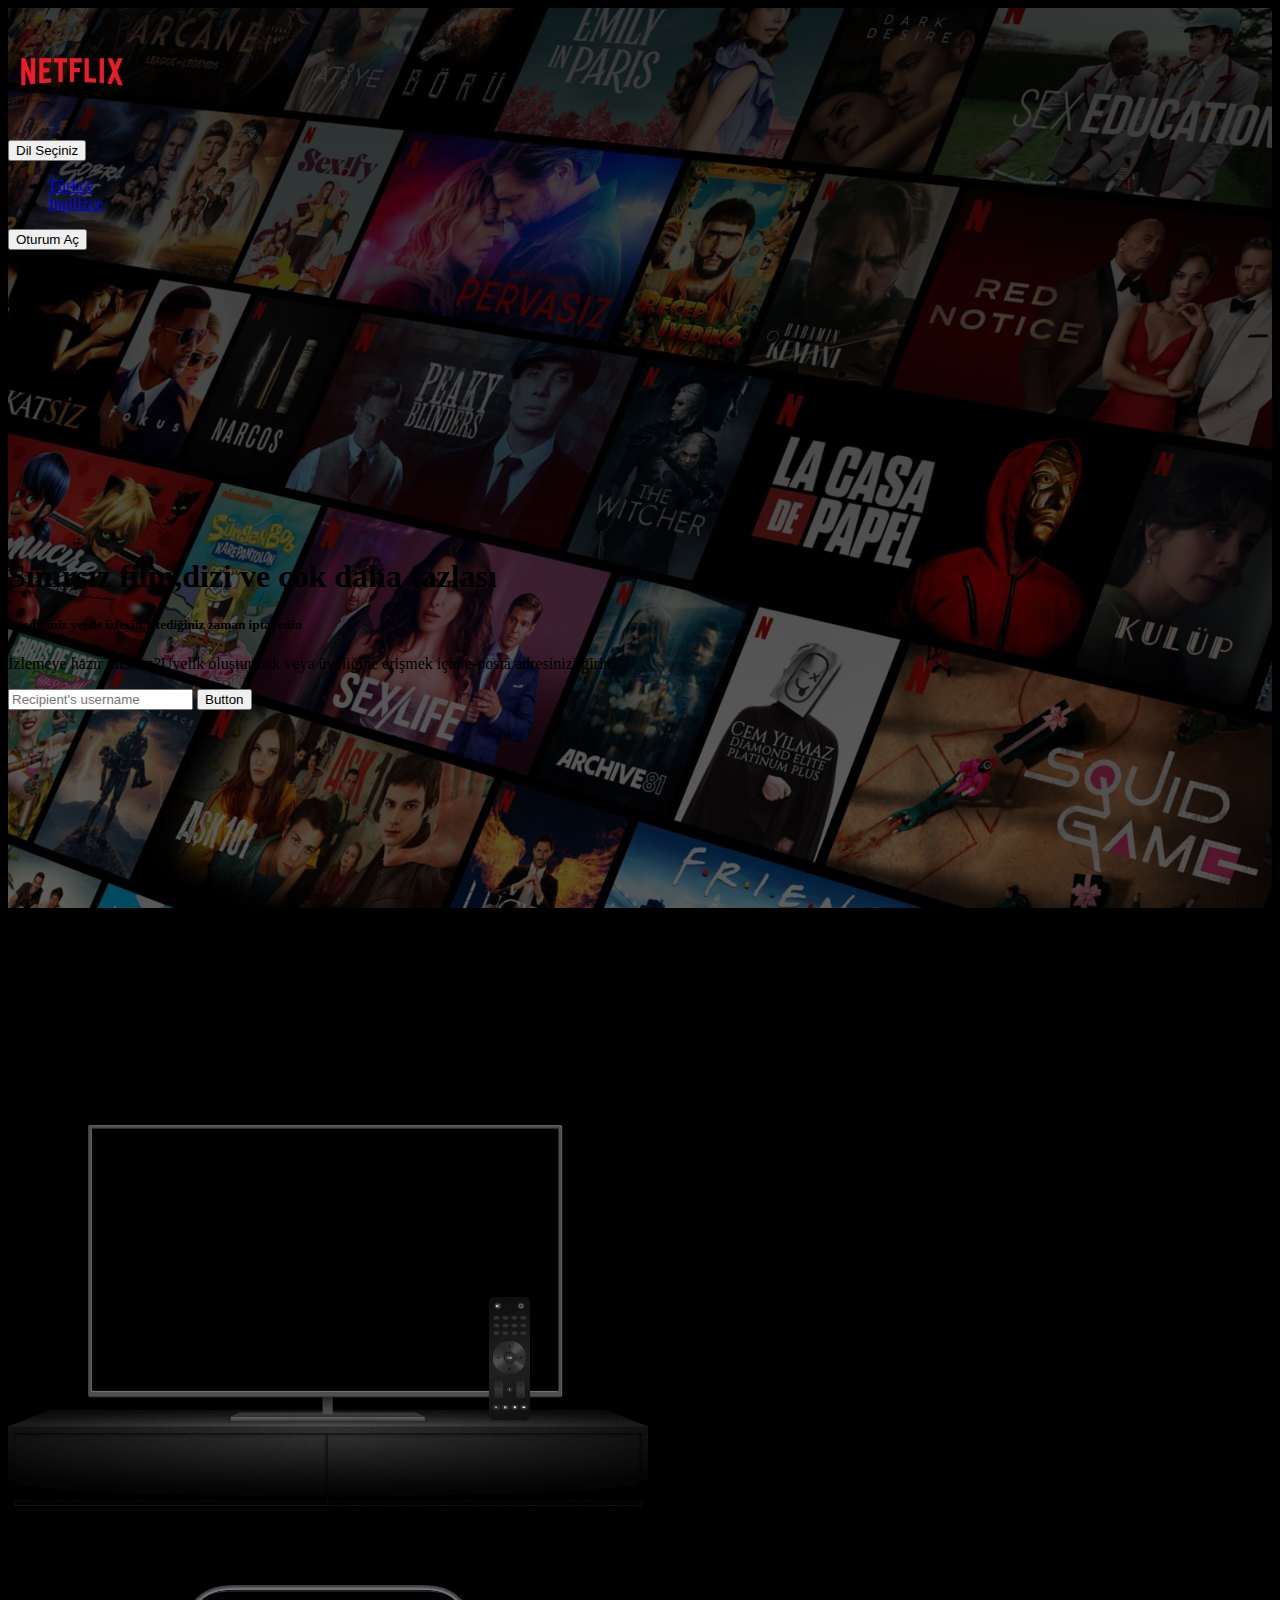
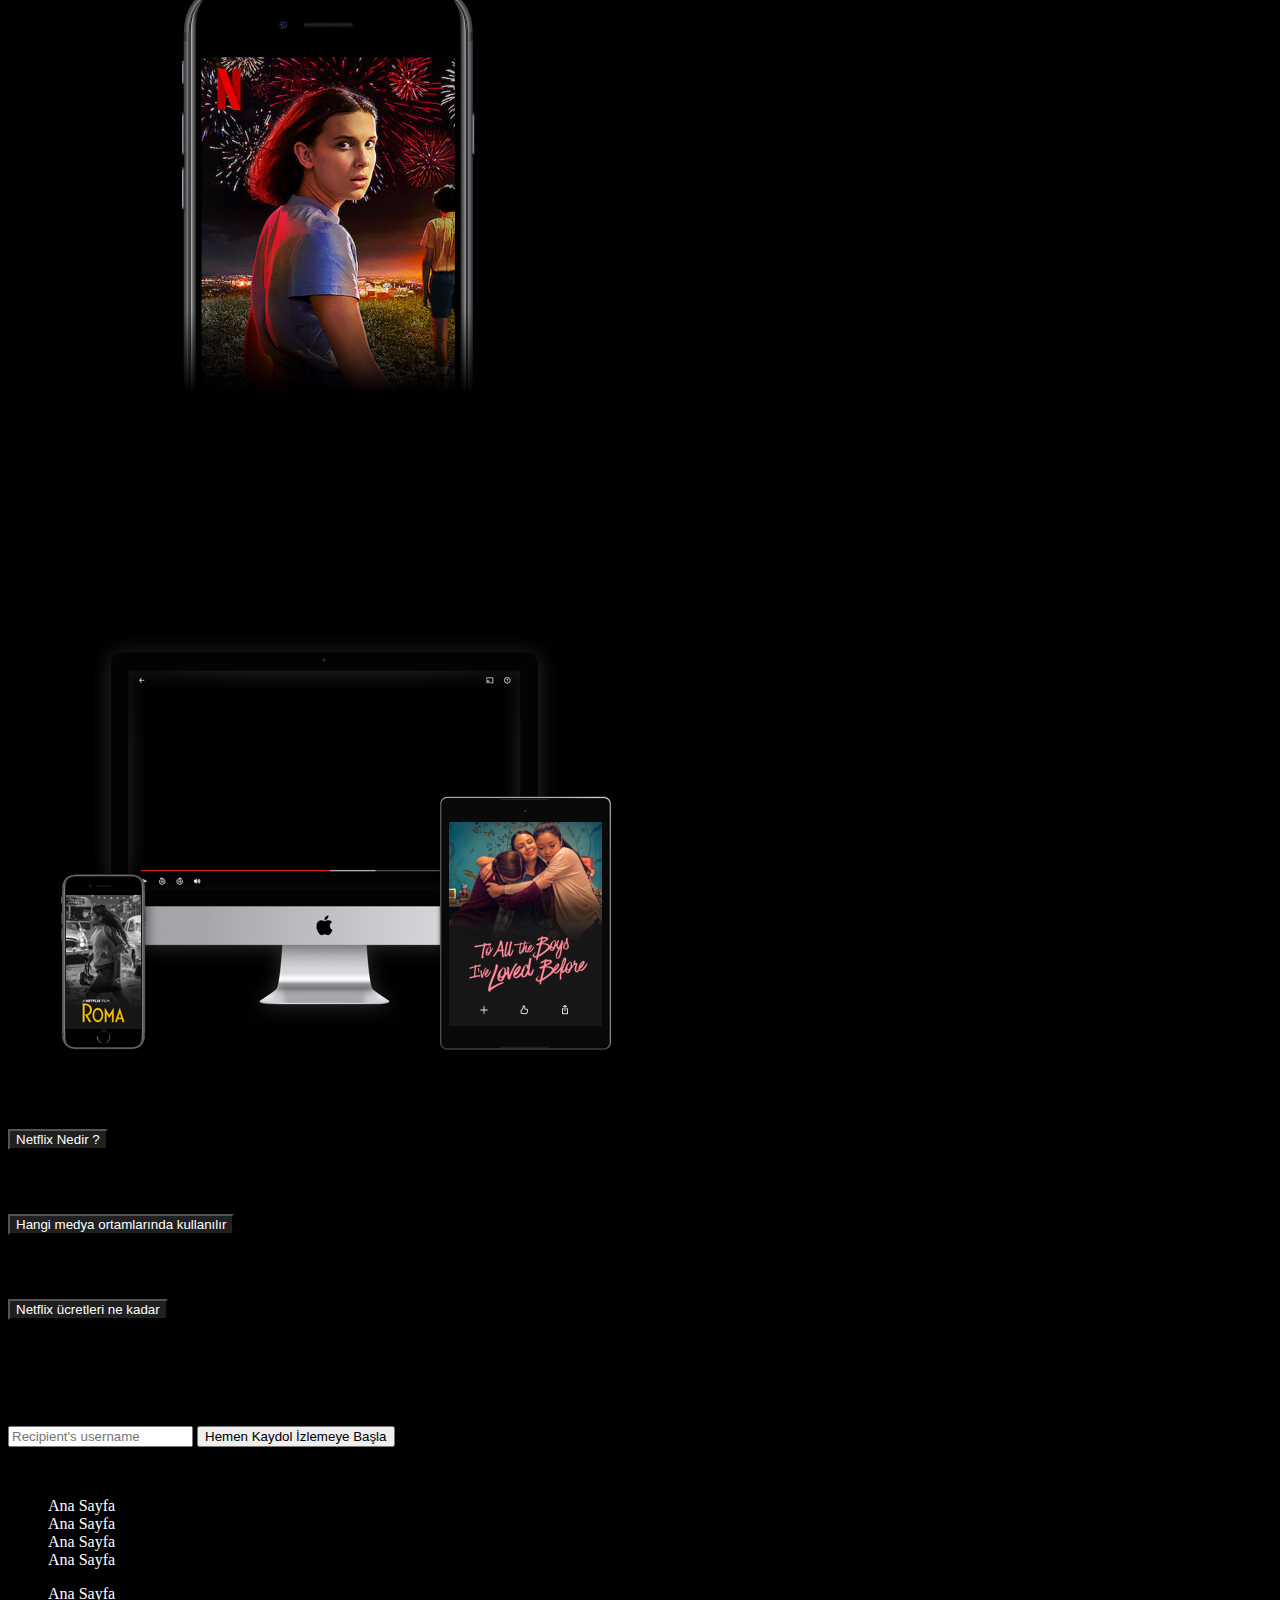
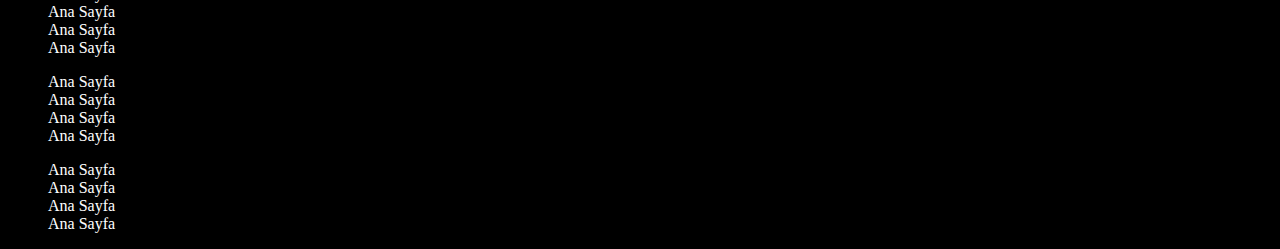
<file: index.html>
<!DOCTYPE html>
<html lang="en">
<head>
    <meta charset="UTF-8">
    <meta http-equiv="X-UA-Compatible" content="IE=edge">
    <meta name="viewport" content="width=device-width, initial-scale=1.0">
    <title>Sayfa 1</title>
    <link href="https://cdn.jsdelivr.net/npm/bootstrap@5.2.1/dist/css/bootstrap.min.css" rel="stylesheet" integrity="sha384-iYQeCzEYFbKjA/T2uDLTpkwGzCiq6soy8tYaI1GyVh/UjpbCx/TYkiZhlZB6+fzT" crossorigin="anonymous">
    <link rel="stylesheet" href="style.css">
</head>
<body>
   <div class="index-header">
        <nav class="navbar">
            <div class="container">
                <a href="index.html"><img src="netflix_logo.png" alt=""></a>
                <form class="d-flex">
                    <div class="dropdown">
                        <button class="btn text-white" type="button" data-bs-toggle="dropdown" aria-expanded="false">
                          Dil Seçiniz
                        </button>
                        <ul class="dropdown-menu">
                          <li><a class="dropdown-item" href="#">Türkçe</a></li>
                          <li><a class="dropdown-item" href="#">İngilizce</a></li>
                        </ul>
                    </div>
                    <button class="btn btn-danger">Oturum Aç</button>
                </form>
            </div>
        </nav>
        <div class="index-header-body">
            <div class="container">
                <div class="row justify-content-center">
                    <div class="col-md-8 text-white text-center">
                        <h1>Sınırsız film,dizi ve çok daha fazlası</h1>
                        <h5>İstediğiniz yerde izleyin.İstediğiniz zaman iptal edin</h5>
                        <p> İzlemeye hazır mısınız?Üyelik oluşturmak veya üyeliğine erişmek için e-posta adresinizi girin.</p>
                        <div class="input-group mb-3">
                            <input type="text" class="form-control" placeholder="Recipient's username" aria-label="Recipient's username" aria-describedby="button-addon2">
                            <button class="btn btn-danger" type="button" id="button-addon2">Button</button>
                          </div>
                          
                          
                    </div>
                </div>
            </div>
        </div>
   </div>

   <section class="sec1">
    <div class="container">
        <div class="row">
            <div class="col-md-6 text-white text-center align-self-center">
                <h1>Televizyonunuzda izleyebilirsiniz.</h1>
                <h3>Akıllı TV,Play Station,Xbox,Chromecast,Apple Tv,Blu-ray ve daha fazlasında seyredin</h3>
            </div>
            <div class="col-md-6"><img src="resim1.png" alt=""></div>
        </div>
    </div>
   </section>
   <section class="sec2">
    <div class="container">
        <div class="row">
            <div class="col-6">
                <img src="resim2.jpg" alt="">
            </div>
            <div class="col-6 text-white align-self-center">
                <h1>Çevrimdışı izlemek için içerikleri indirin.</h1>
                <h3>En sevdiğiniz içerikleri kolayca kaydedin ve her zaman izleyecek bir şeyleriniz olsun</h3>
            </div>
        </div>
    </div>
   </section>
   <section class="sec3">
    <div class="container">
        <div class="row">
            <div class="col-6 text-white align-self-center">
                <h1>İstediğiniz her yerde izleyin</h1>
                <h3>Ekstra ücret ödemeden telefonda,tablette,bilgisayarda,televizyonda sınırsız film ve dizi izleyin</h3>
            </div>
            <div class="col-6">
                <img src="resim3.png" alt="">
            </div>
        </div>
    </div>
   </section>
   <section class="soru-cevap my-5 py-5">
        <div class="container">
            <div class="row justify-content-center">
                <div class="col-8">
                    <div class="accordion accordion-flush" id="accordionFlushExample">
                        <div class="accordion-item">
                          <h2 class="accordion-header" id="flush-headingOne">
                            <button class="accordion-button collapsed" type="button" data-bs-toggle="collapse" data-bs-target="#flush-collapseOne" aria-expanded="false" aria-controls="flush-collapseOne">
                              Netflix Nedir ?
                            </button>
                          </h2>
                          <div id="flush-collapseOne" class="accordion-collapse collapse" aria-labelledby="flush-headingOne" data-bs-parent="#accordionFlushExample">
                            <div class="accordion-body">Film-dizi izle</div>
                          </div>
                        </div>
                        <div class="accordion-item">
                          <h2 class="accordion-header" id="flush-headingTwo">
                            <button class="accordion-button collapsed" type="button" data-bs-toggle="collapse" data-bs-target="#flush-collapseTwo" aria-expanded="false" aria-controls="flush-collapseTwo">
                              Hangi medya ortamlarında kullanılır
                            </button>
                          </h2>
                          <div id="flush-collapseTwo" class="accordion-collapse collapse" aria-labelledby="flush-headingTwo" data-bs-parent="#accordionFlushExample">
                            <div class="accordion-body">TV, Akıllı TV,Tablet, Cep telefonu</div>
                          </div>
                        </div>
                        <div class="accordion-item">
                          <h2 class="accordion-header" id="flush-headingThree">
                            <button class="accordion-button collapsed" type="button" data-bs-toggle="collapse" data-bs-target="#flush-collapseThree" aria-expanded="false" aria-controls="flush-collapseThree">
                              Netflix ücretleri ne kadar
                            </button>
                          </h2>
                          <div id="flush-collapseThree" class="accordion-collapse collapse" aria-labelledby="flush-headingThree" data-bs-parent="#accordionFlushExample">
                            <div class="accordion-body">Placeholder content for this accordion, which is intended to demonstrate the <code>.accordion-flush</code> class. This is the third item's accordion body. Nothing more exciting happening here in terms of content, but just filling up the space to make it look, at least at first glance, a bit more representative of how this would look in a real-world application.</div>
                          </div>
                        </div>
                      </div>
                </div>
            </div>
        </div>
   </section>
   <section class="uyelik">
    <div class="container">
        <div class="row">
            <div class="col-12">
                <p class="text-white">Buraya gelen yazı netflix sitesinden kopyalanıp yapıştırılmıştır.</p>
                <div class="input-group mb-3">
                    <input type="text" class="form-control" placeholder="Recipient's username" aria-label="Recipient's username" aria-describedby="button-addon2">
                    <button class="btn btn-danger" type="button" id="button-addon2">Hemen Kaydol İzlemeye Başla</button>
                  </div>
                  
                  
            </div>
        </div>
    </div>
   </section>

   <footer>
        <div class="container">
            <div class="row">
                <p class="text-white">Sorularınız mı var? 0000 0000 000 00 00 numaralı telefonu arayabilirsiniz.</p>
                <div class="col-md-3">
                    <ul class="footer-ul">
                        <a href=""><li>Ana Sayfa</li></a>
                        <a href=""><li>Ana Sayfa</li></a>
                        <a href=""><li>Ana Sayfa</li></a>
                        <a href=""><li>Ana Sayfa</li></a>
                    </ul>
                </div>
                <div class="col-md-3">
                    <ul class="footer-ul">
                        <a href=""><li>Ana Sayfa</li></a>
                        <a href=""><li>Ana Sayfa</li></a>
                        <a href=""><li>Ana Sayfa</li></a>
                        <a href=""><li>Ana Sayfa</li></a>
                    </ul>
                </div>
                <div class="col-md-3">
                    <ul class="footer-ul">
                        <a href=""><li>Ana Sayfa</li></a>
                        <a href=""><li>Ana Sayfa</li></a>
                        <a href=""><li>Ana Sayfa</li></a>
                        <a href=""><li>Ana Sayfa</li></a>
                    </ul>
                </div>
                <div class="col-md-3">
                    <ul class="footer-ul">
                        <a href=""><li>Ana Sayfa</li></a>
                        <a href=""><li>Ana Sayfa</li></a>
                        <a href=""><li>Ana Sayfa</li></a>
                        <a href=""><li>Ana Sayfa</li></a>
                    </ul>
                </div>
            </div>
        </div>
   </footer>


   <script src="https://cdn.jsdelivr.net/npm/bootstrap@5.2.1/dist/js/bootstrap.bundle.min.js" integrity="sha384-u1OknCvxWvY5kfmNBILK2hRnQC3Pr17a+RTT6rIHI7NnikvbZlHgTPOOmMi466C8" crossorigin="anonymous"></script>
</body>
</html>
</file>
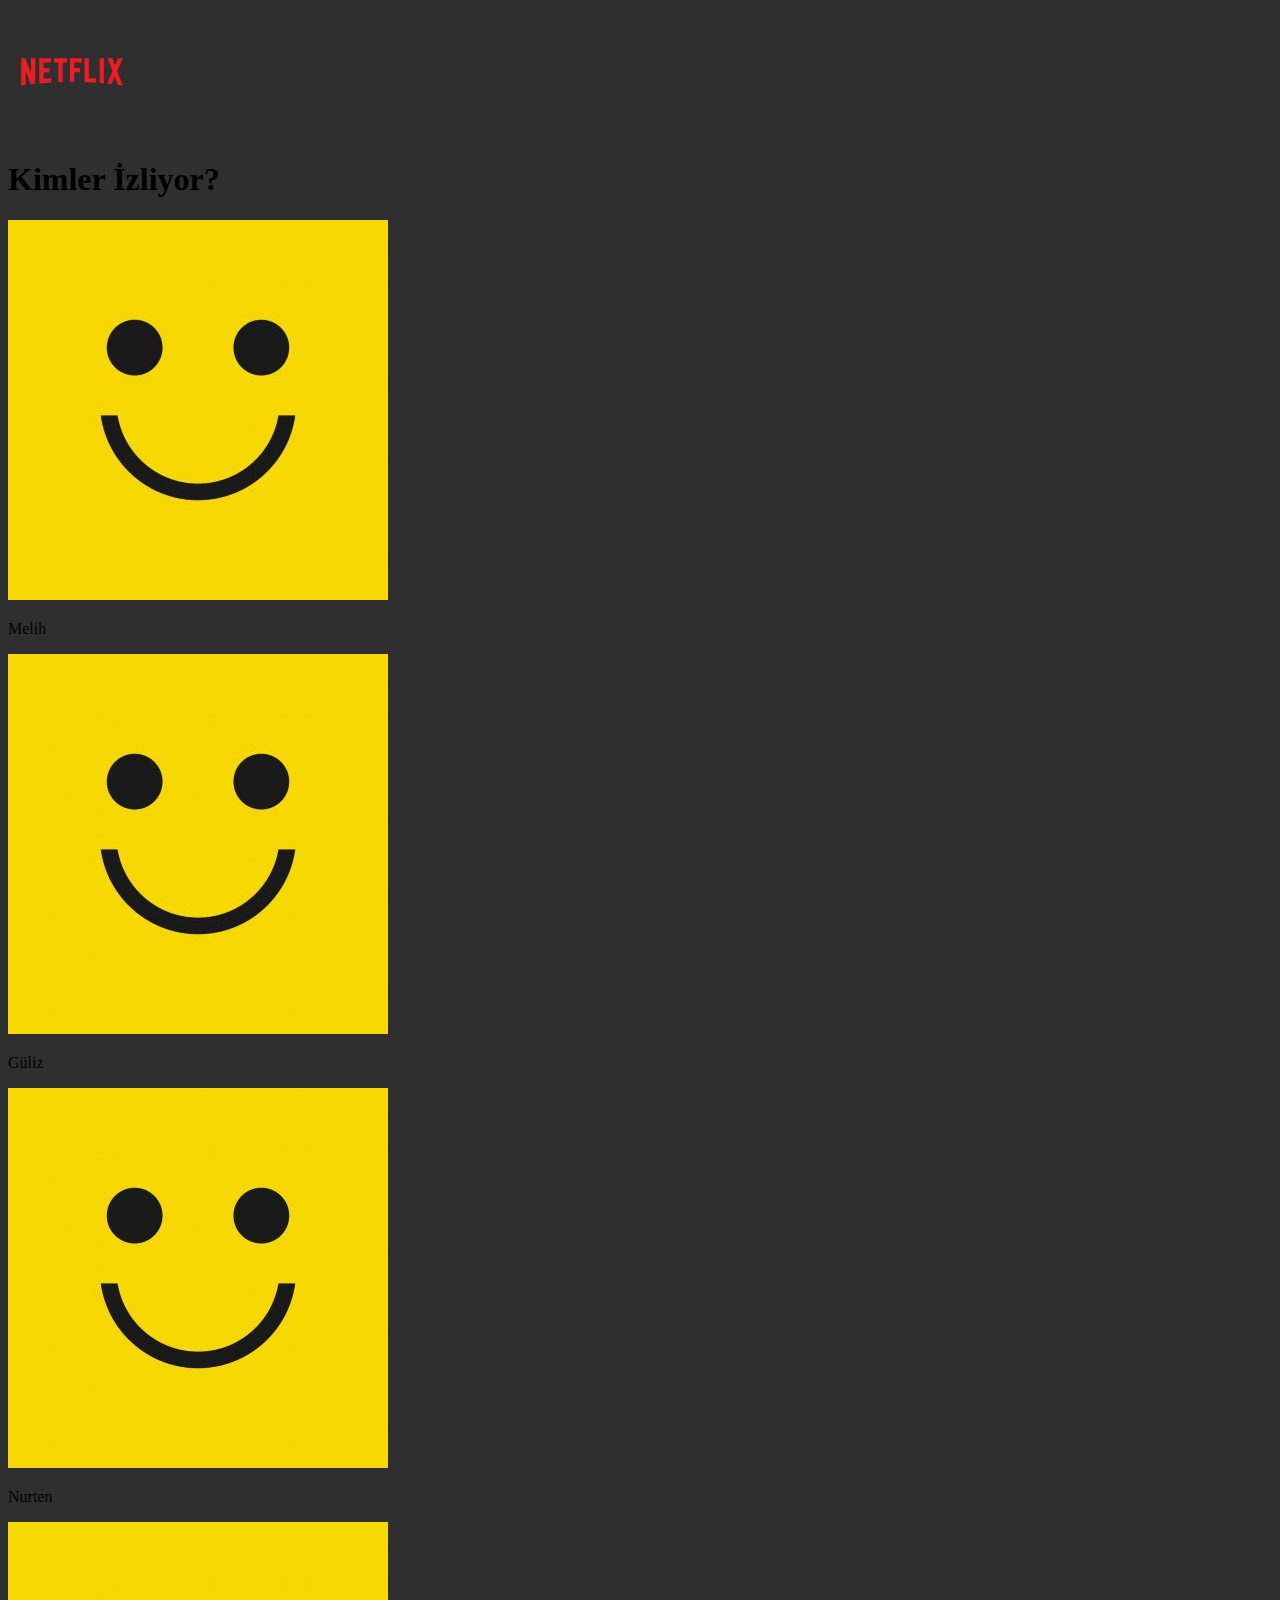
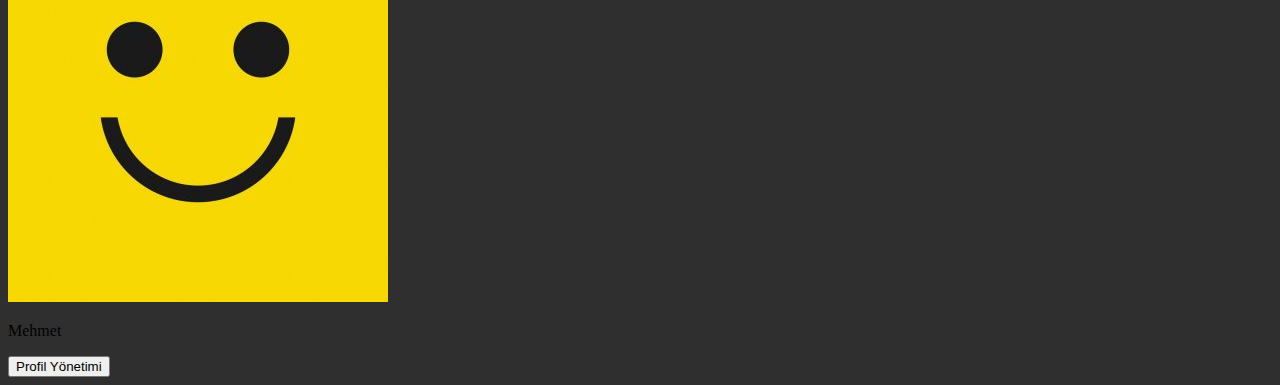
<file: index2.html>
<!DOCTYPE html>
<html lang="en">
<head>
    <meta charset="UTF-8">
    <meta http-equiv="X-UA-Compatible" content="IE=edge">
    <meta name="viewport" content="width=device-width, initial-scale=1.0">
    <title>Sayfa 2</title>
    <link href="https://cdn.jsdelivr.net/npm/bootstrap@5.2.1/dist/css/bootstrap.min.css" rel="stylesheet" integrity="sha384-iYQeCzEYFbKjA/T2uDLTpkwGzCiq6soy8tYaI1GyVh/UjpbCx/TYkiZhlZB6+fzT" crossorigin="anonymous">
    <link rel="stylesheet" href="style2.css">
</head>
<body>
    <div class="index-header">
        <nav class="navbar">
            <div class="container">
                <div class="row">
                    <div class="col">
                    <a href="index.html"><img src="netflix_logo.png" alt=""></a>
                    </div>
                </div>
            </div>
        </nav>
    </div>
    <div class="index-header-body">
        <div class="container">
            <div class="row text-white justify-content-center">
                    <h1 class="text-center">Kimler İzliyor?</h1>
                    <div class="row justify-content-center">
                        <div class="col-8 d-flex">
                            <div class="col-3 m-2 text-secondary">
                                <img src="smile-icon.jpg" alt="">
                                <p class="text-center">Melih</p>
                            </div>
                            <div class="col-3 m-2 text-secondary">
                                <img src="smile-icon.jpg" alt="">
                                <p class="text-center">Güliz</p>
                            </div>
                            <div class="col-3 m-2 text-secondary">
                                <img src="smile-icon.jpg" alt="">
                                <p class="text-center">Nurten</p>
                            </div>
                            <div class="col-3 m-2 text-secondary">
                                <img src="smile-icon.jpg" alt="">
                                <p class="text-center text-secondary">Mehmet</p>
                            </div>
                        </div>
                    </div>
                    <div class="d-grid col-5">
                        <button class="btn btn-dark text-secondary" type="button">Profil Yönetimi</button>
                      </div>
                </div>
            </div>
        </div>
    </div>
</body>
</html>
</file>
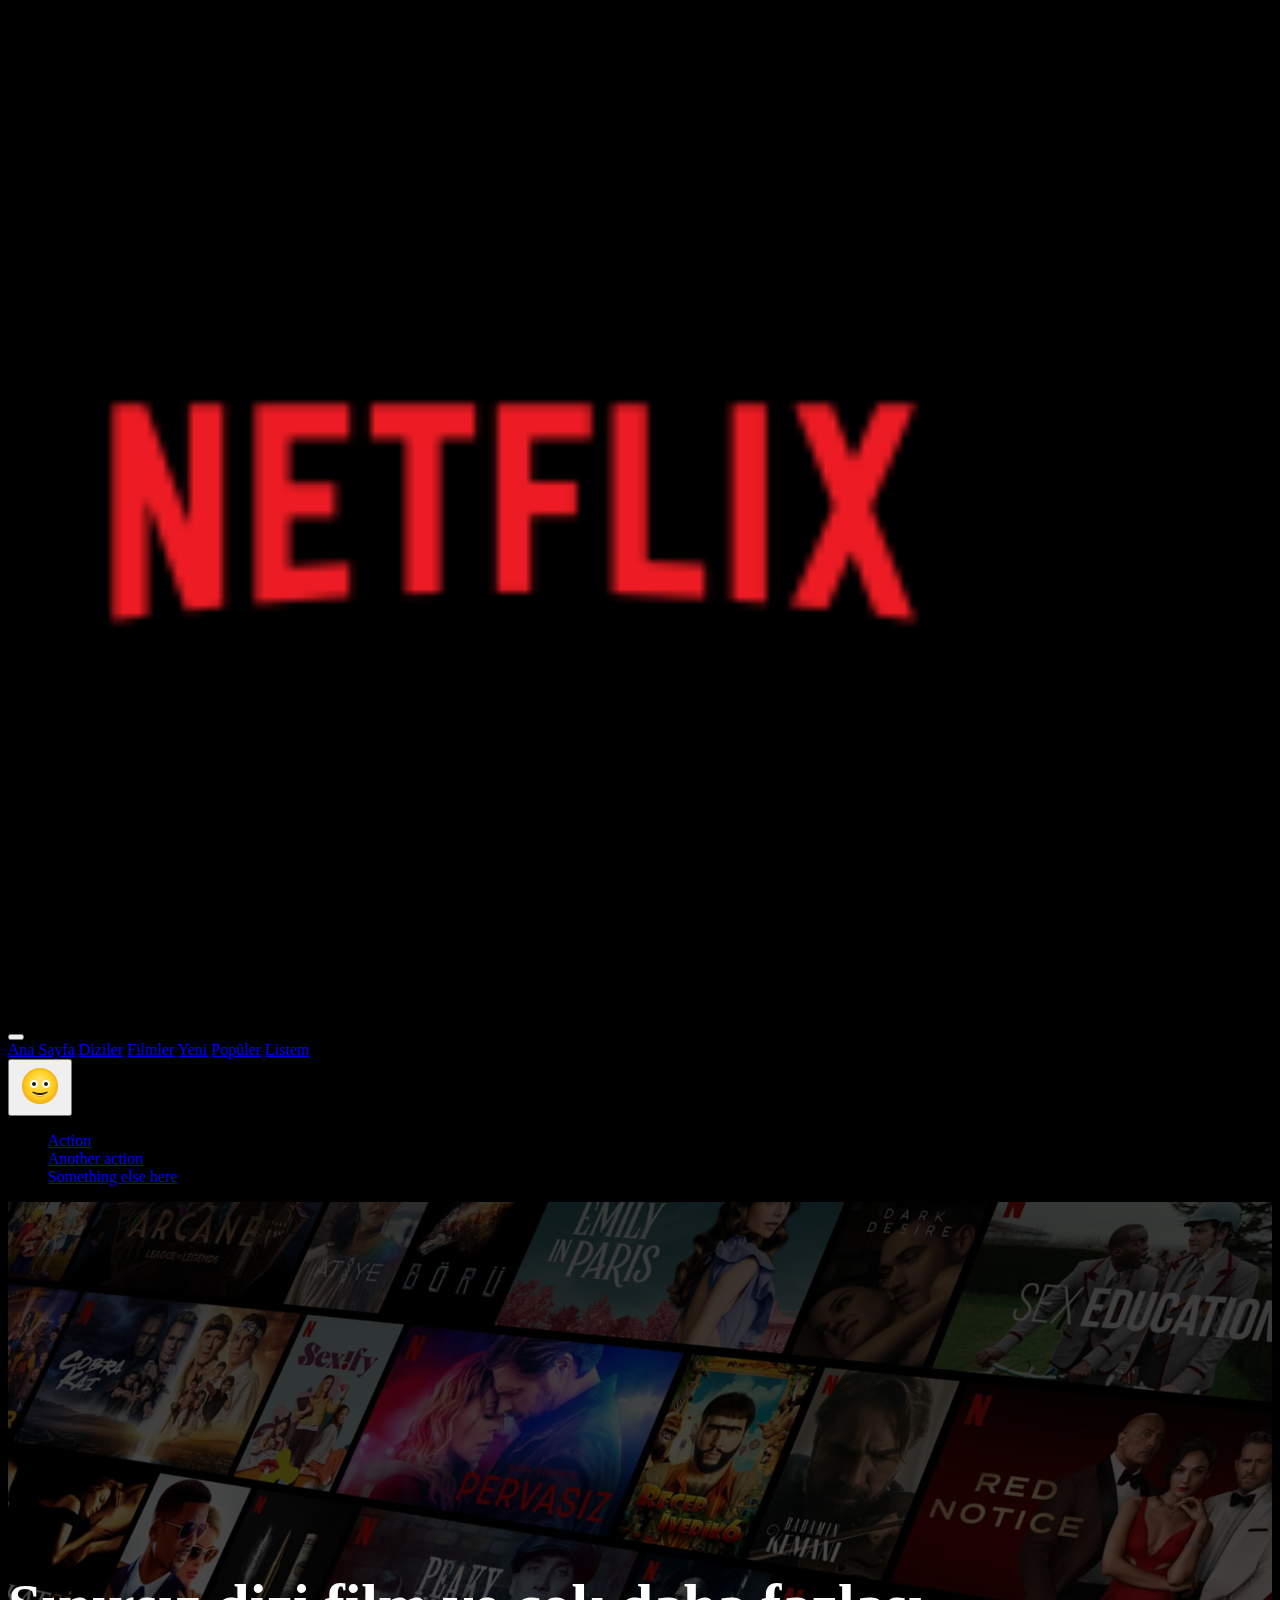
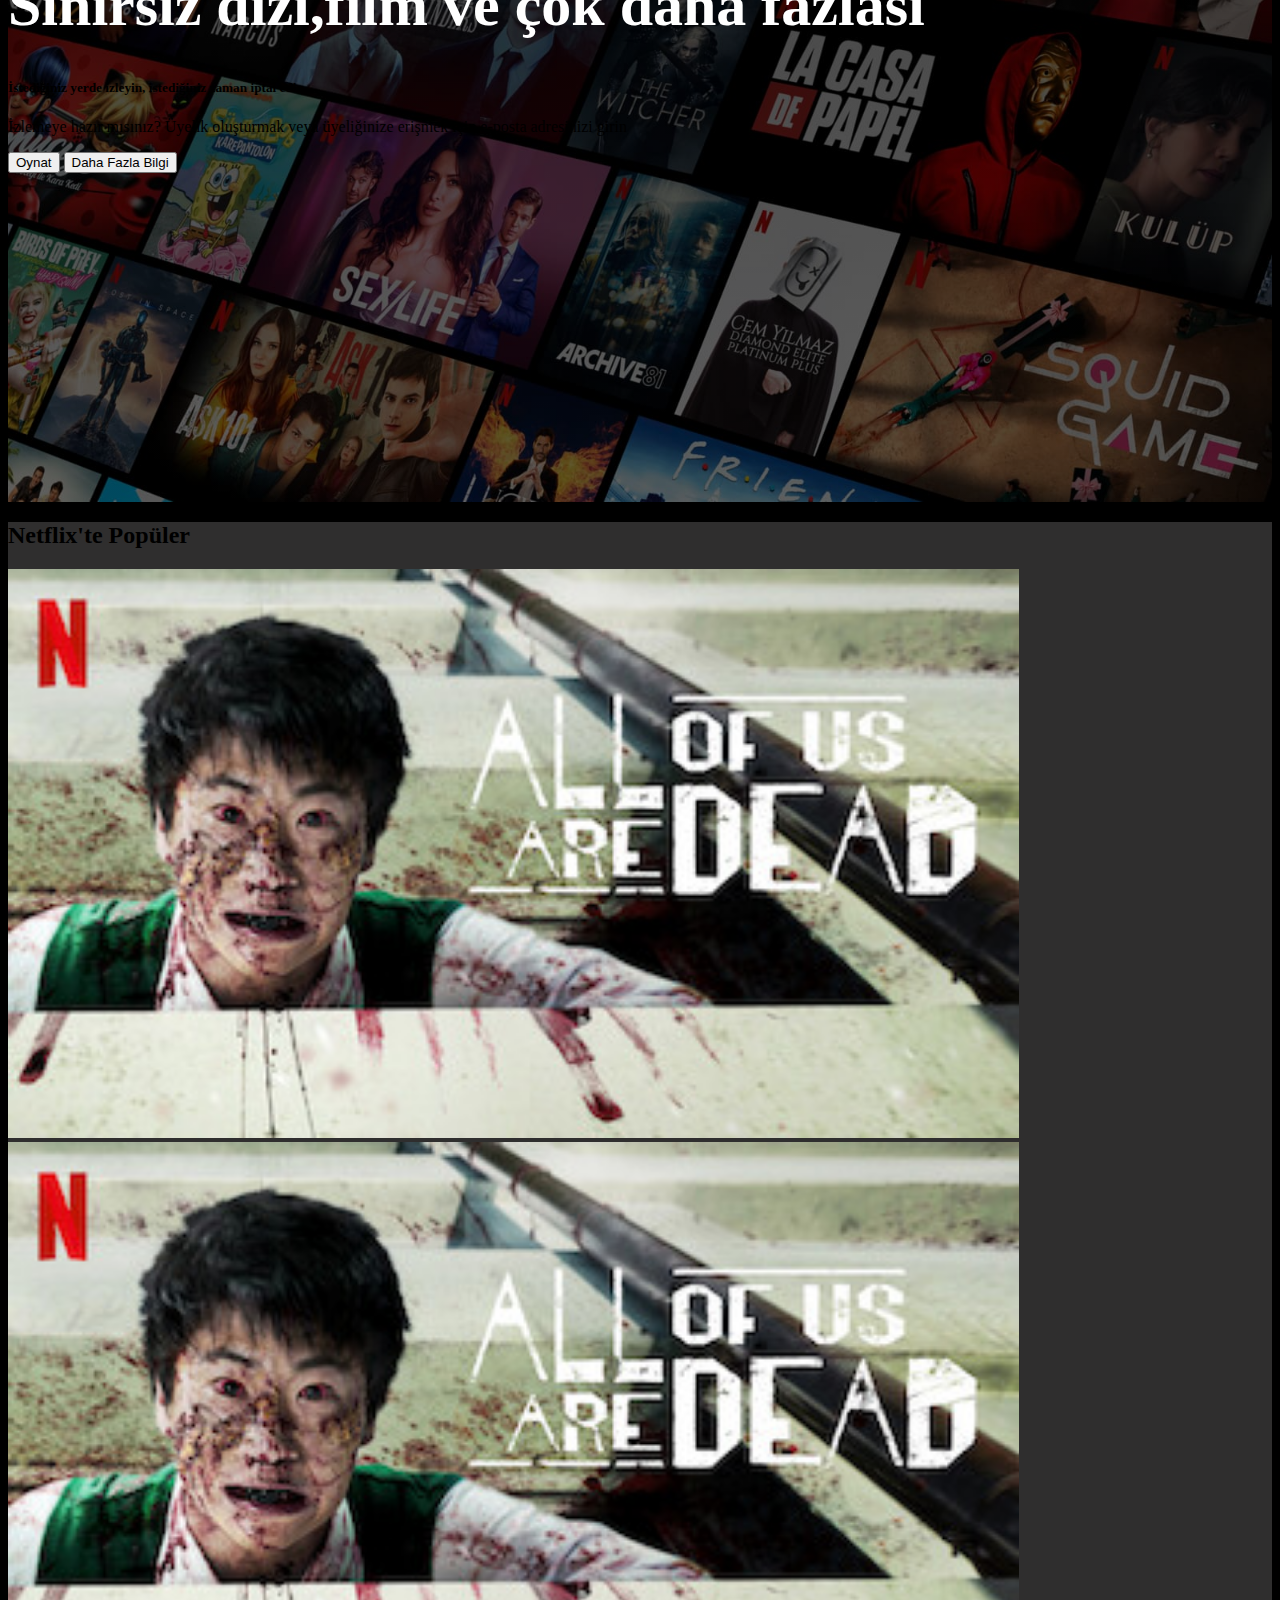
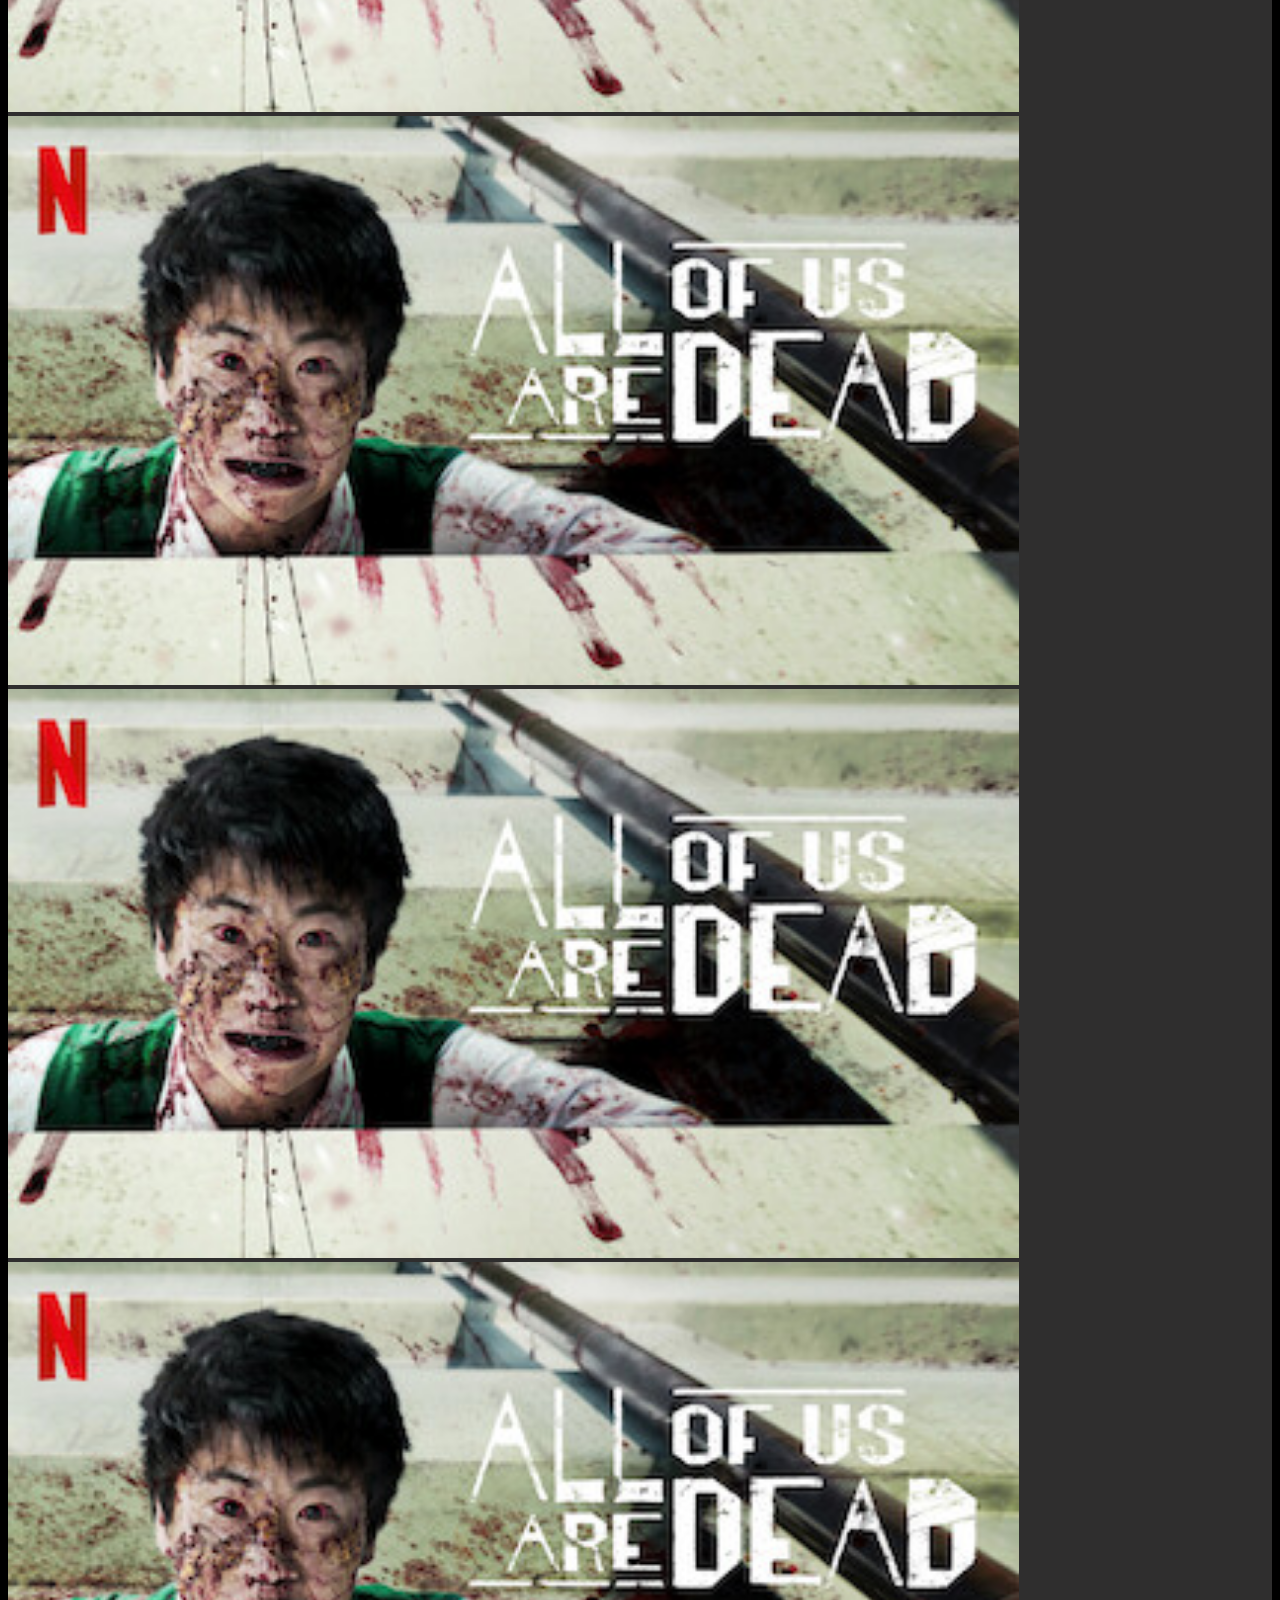
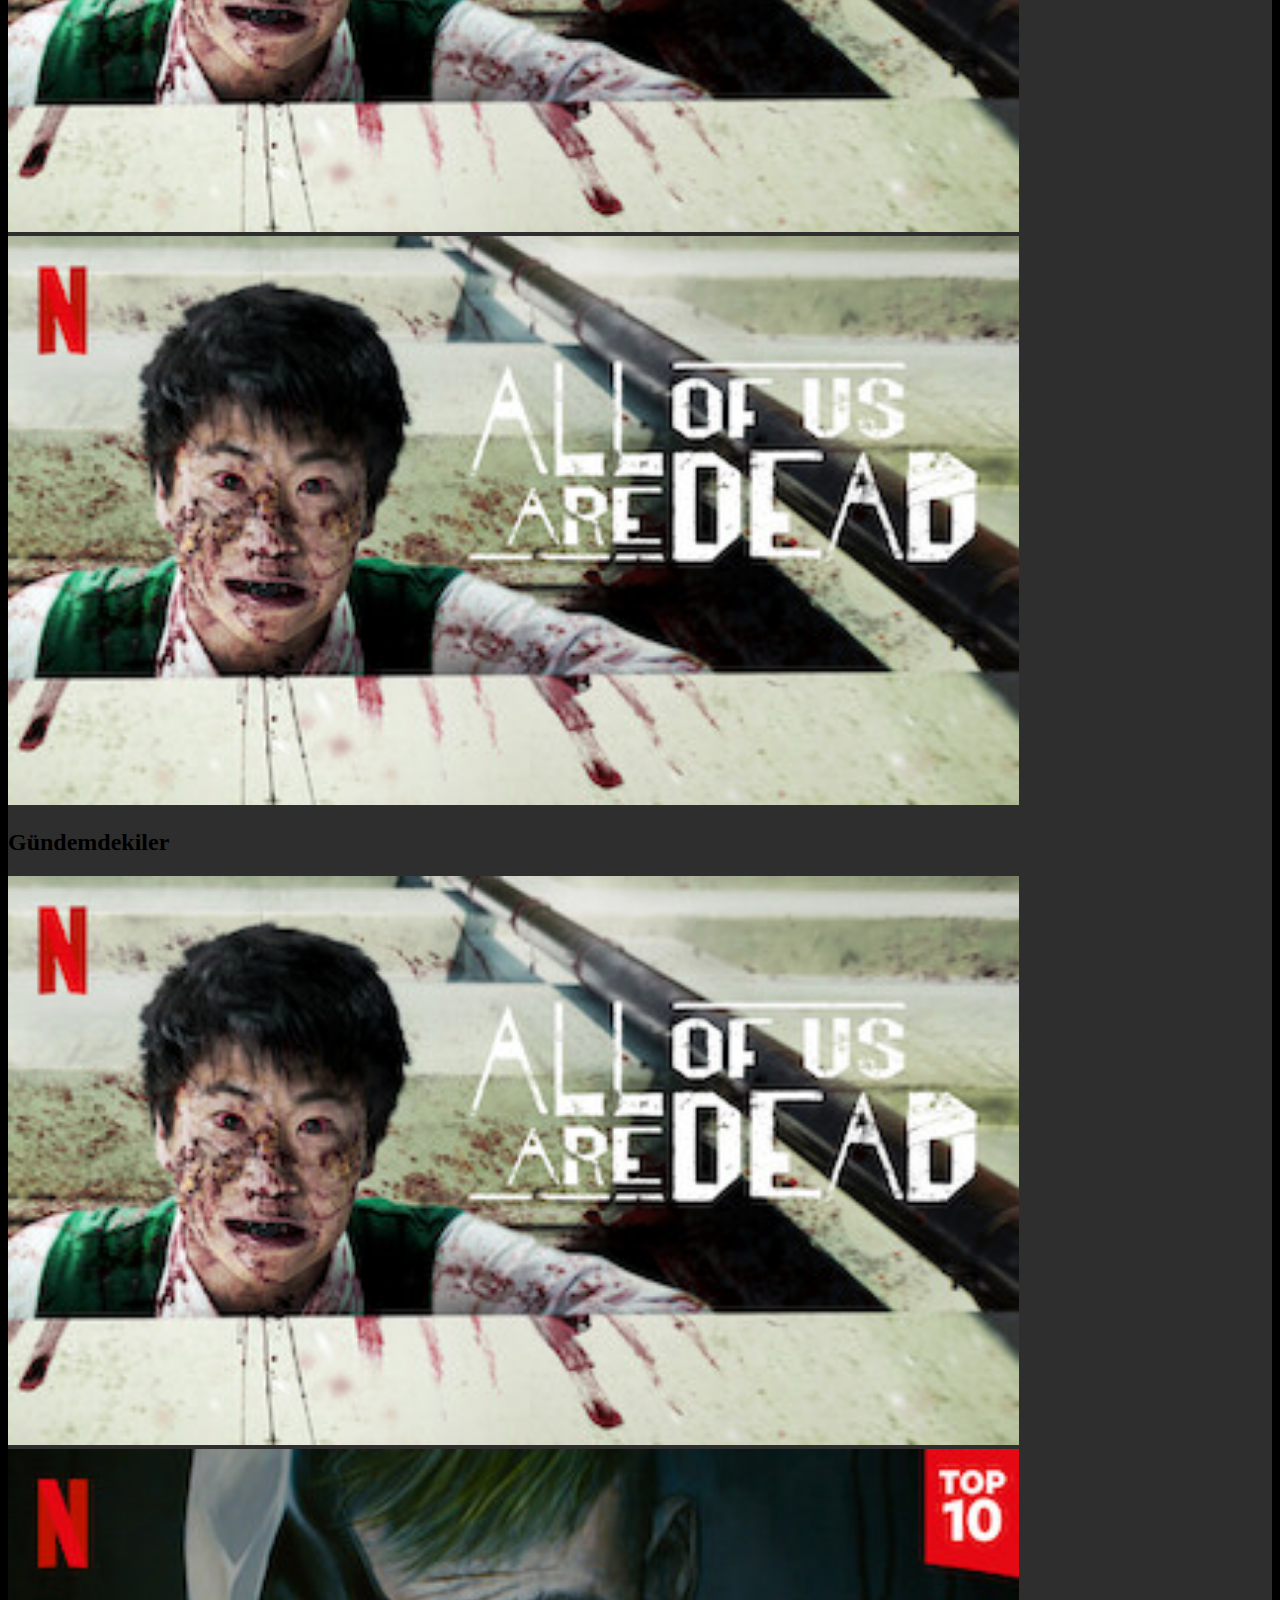
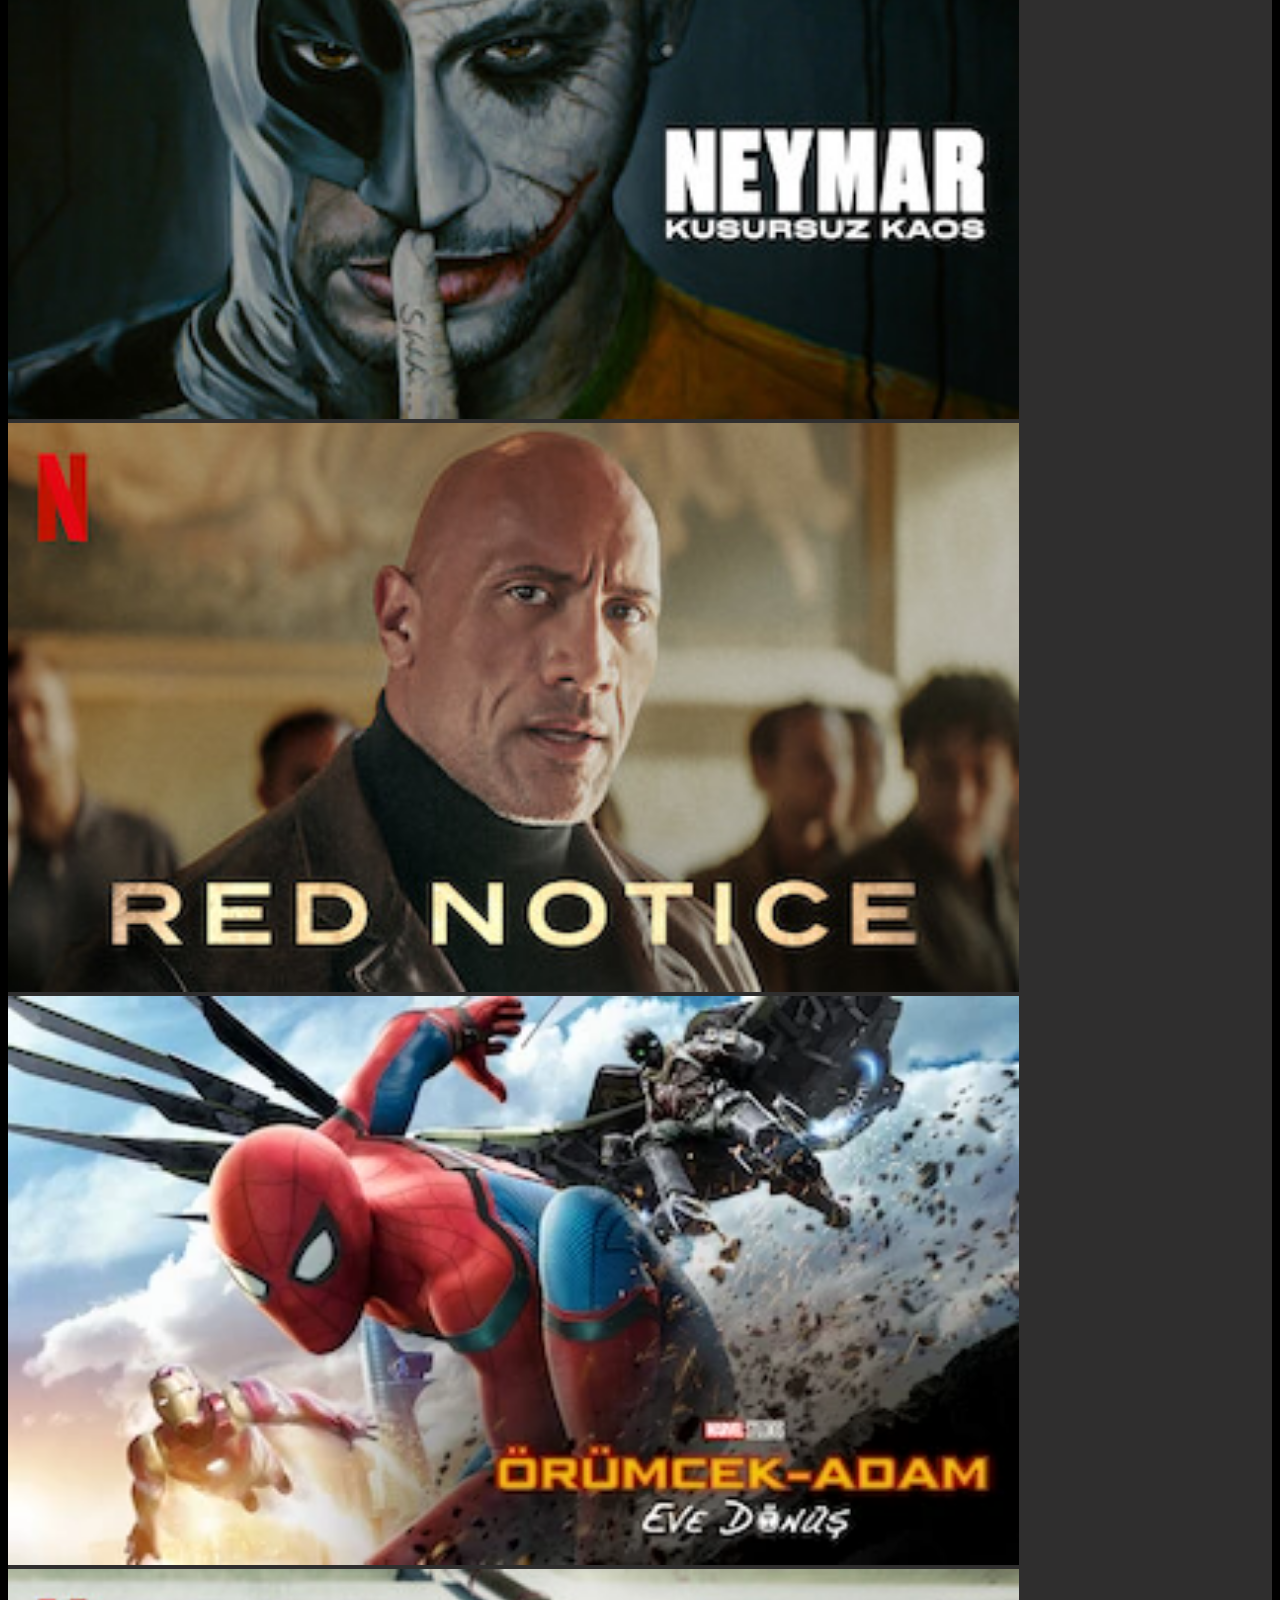
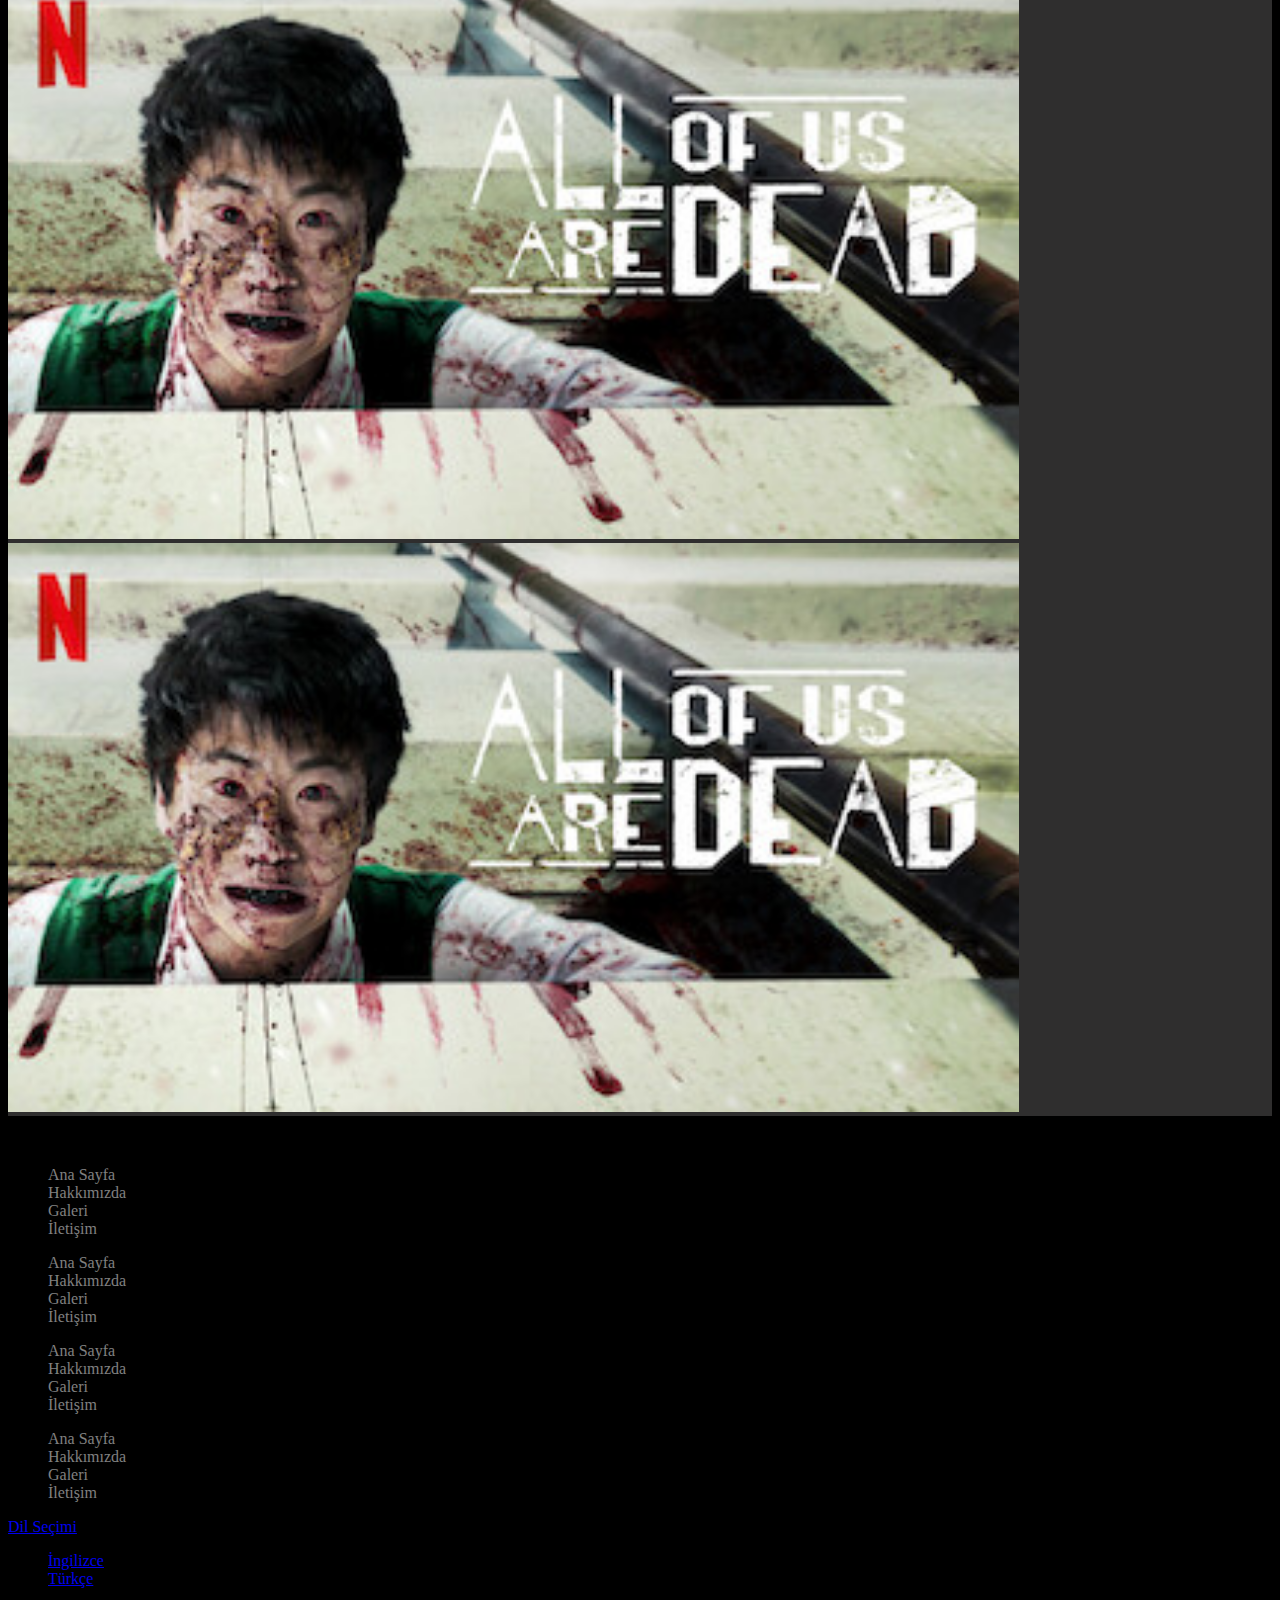
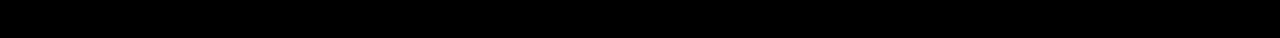
<file: index3.html>
<!DOCTYPE html>
<html lang="en">
<head>
    <meta charset="UTF-8">
    <meta http-equiv="X-UA-Compatible" content="IE=edge">
    <meta name="viewport" content="width=device-width, initial-scale=1.0">
    <title>Sayfa 3</title>
    <link href="https://cdn.jsdelivr.net/npm/bootstrap@5.2.1/dist/css/bootstrap.min.css" rel="stylesheet" integrity="sha384-iYQeCzEYFbKjA/T2uDLTpkwGzCiq6soy8tYaI1GyVh/UjpbCx/TYkiZhlZB6+fzT" crossorigin="anonymous">
    <link rel="stylesheet" href="style3.css">
</head>
<body>
    <div class="index-header"> 
        <div class="container">
            <nav class="navbar navbar-expand-lg bg-black">
                <div class="container-fluid">
                <a class="navbar-brand" href="index.html"><img src="netflix_logo.png" alt=""></a>
                <button class="navbar-toggler" type="button" data-bs-toggle="collapse" data-bs-target="#navbarNavAltMarkup" aria-controls="navbarNavAltMarkup" aria-expanded="false" aria-label="Toggle navigation">
                    <span class="navbar-toggler-icon"></span>
                </button>
                    <div class="collapse navbar-collapse" id="navbarNavAltMarkup">
                        <div class="navbar-nav">
                            <a class="nav-link active text-secondary" aria-current="page" href="#">Ana Sayfa</a>
                            <a class="nav-link text-secondary" href="#">Diziler</a>
                            <a class="nav-link text-secondary" href="#">Filmler</a>
                            <a class="nav-link text-secondary" href="#">Yeni</a>
                            <a class="nav-link text-secondary" href="#">Popüler</a>
                            <a class="nav-link text-secondary" href="#">Listem</a>
                        </div>
                    </div>
                </div>
                <div class="dropdown">
                    <button class="btn btn-black dropdown-toggle" type="button" data-bs-toggle="dropdown" aria-expanded="false">
                      <img src="smile-profil.png" alt="">
                    </button>
                    <ul class="dropdown-menu">
                      <li><a class="dropdown-item" href="#">Action</a></li>
                      <li><a class="dropdown-item" href="#">Another action</a></li>
                      <li><a class="dropdown-item" href="#">Something else here</a></li>
                    </ul>
                </div>  
            </nav>
        </div>
    </div>

    <div class="index-header-body justify-content-center">
        <div class="continer">
            <div class="row justify-content-center">
                <div class="col-9 text-center align-self-center">
                    <h1 class="icerik">Sınırsız dizi,film ve çok daha fazlası</h1>
                    <h5 class="text-white">İstediğiniz yerde izleyin, istediğiniz zaman iptal edin.</h5>
                    <p class="text-white">İzlemeye hazır mısınız? Üyelik oluşturmak veya üyeliğinize erişmek için e-posta adresinizi girin</p>
                    <button type="button" class="btn btn-secondary">Oynat</button>
                    <button type="button" class="btn btn-secondary">Daha Fazla Bilgi</button>
                </div>
            </div>
        </div>
    </div>
    <section class="sec1">
        <div class="container">
            <div class="row">
                <h2 class="text-white mt-5">Netflix'te Popüler</h2>
                <div class="row">
                    <div class="col-2"><img src="film1.jpg" alt=""></div>
                    <div class="col-2"><img src="film1.jpg" alt=""></div>
                    <div class="col-2"><img src="film1.jpg" alt=""></div>
                    <div class="col-2"><img src="film1.jpg" alt=""></div>
                    <div class="col-2"><img src="film1.jpg" alt=""></div>
                    <div class="col-2"><img src="film1.jpg" alt=""></div>
                </div>
                <div class="row">
                    <h2 class="text-white mt-5">Gündemdekiler</h2>
                </div>
                <div class="row mb-3">
                    <div class="col-2"><img src="film1.jpg" alt=""></div>
                    <div class="col-2"><img src="film2.jpg" alt=""></div>
                    <div class="col-2"><img src="film3.jpg" alt=""></div>
                    <div class="col-2"><img src="film4.webp" alt=""></div>
                    <div class="col-2"><img src="film1.jpg" alt=""></div>
                    <div class="col-2"><img src="film1.jpg" alt=""></div>
                </div>
            </div>
        </div>
    </section>
    <footer class="footer mt-5 pt-3">
        <div class="container">
            <div class="row">
                        <p class="text-secondary text-center">Sorularınız mı var ? 0850 850 50 50 numaralı telefonu arayın</p>
                        <div class="col-3">
                            <ul class="footer-ul">
                                <a href=""><li>Ana Sayfa</li></a>
                                <a href=""><li>Hakkımızda</li></a>
                                <a href=""><li>Galeri</li></a>
                                <a href=""><li>İletişim</li></a>
                            </ul>
                        </div>
                        <div class="col-3">
                            <ul class="footer-ul">
                                <a href=""><li>Ana Sayfa</li></a>
                                <a href=""><li>Hakkımızda</li></a>
                                <a href=""><li>Galeri</li></a>
                                <a href=""><li>İletişim</li></a>
                            </ul>
                        </div>
                        <div class="col-3">
                            <ul class="footer-ul">
                                <a href=""><li>Ana Sayfa</li></a>
                                <a href=""><li>Hakkımızda</li></a>
                                <a href=""><li>Galeri</li></a>
                                <a href=""><li>İletişim</li></a>
                            </ul>
                        </div>
                        <div class="col-3">
                            <ul class="footer-ul">
                                <a href=""><li>Ana Sayfa</li></a>
                                <a href=""><li>Hakkımızda</li></a>
                                <a href=""><li>Galeri</li></a>
                                <a href=""><li>İletişim</li></a>
                            </ul>
                    </div>
            </div>
            <div class="dropdown mt-2">
                <a class="btn btn-dark border" href="#" role="button" data-bs-toggle="dropdown" aria-expanded="false">
                  Dil Seçimi
                </a>
              
                <ul class="dropdown-menu">
                  <li><a class="dropdown-item" href="#">İngilizce</a></li>
                  <li><a class="dropdown-item" href="#">Türkçe</a></li>
                </ul>
              </div>
        </div>
                <p class="text-secondary mt-5 m-lg-5">Netflix Türkiye (Melih Ünal)</p>
    </footer>
    

    <script src="https://cdn.jsdelivr.net/npm/bootstrap@5.2.1/dist/js/bootstrap.bundle.min.js" integrity="sha384-u1OknCvxWvY5kfmNBILK2hRnQC3Pr17a+RTT6rIHI7NnikvbZlHgTPOOmMi466C8" crossorigin="anonymous"></script>
</body>
</html>
</file>
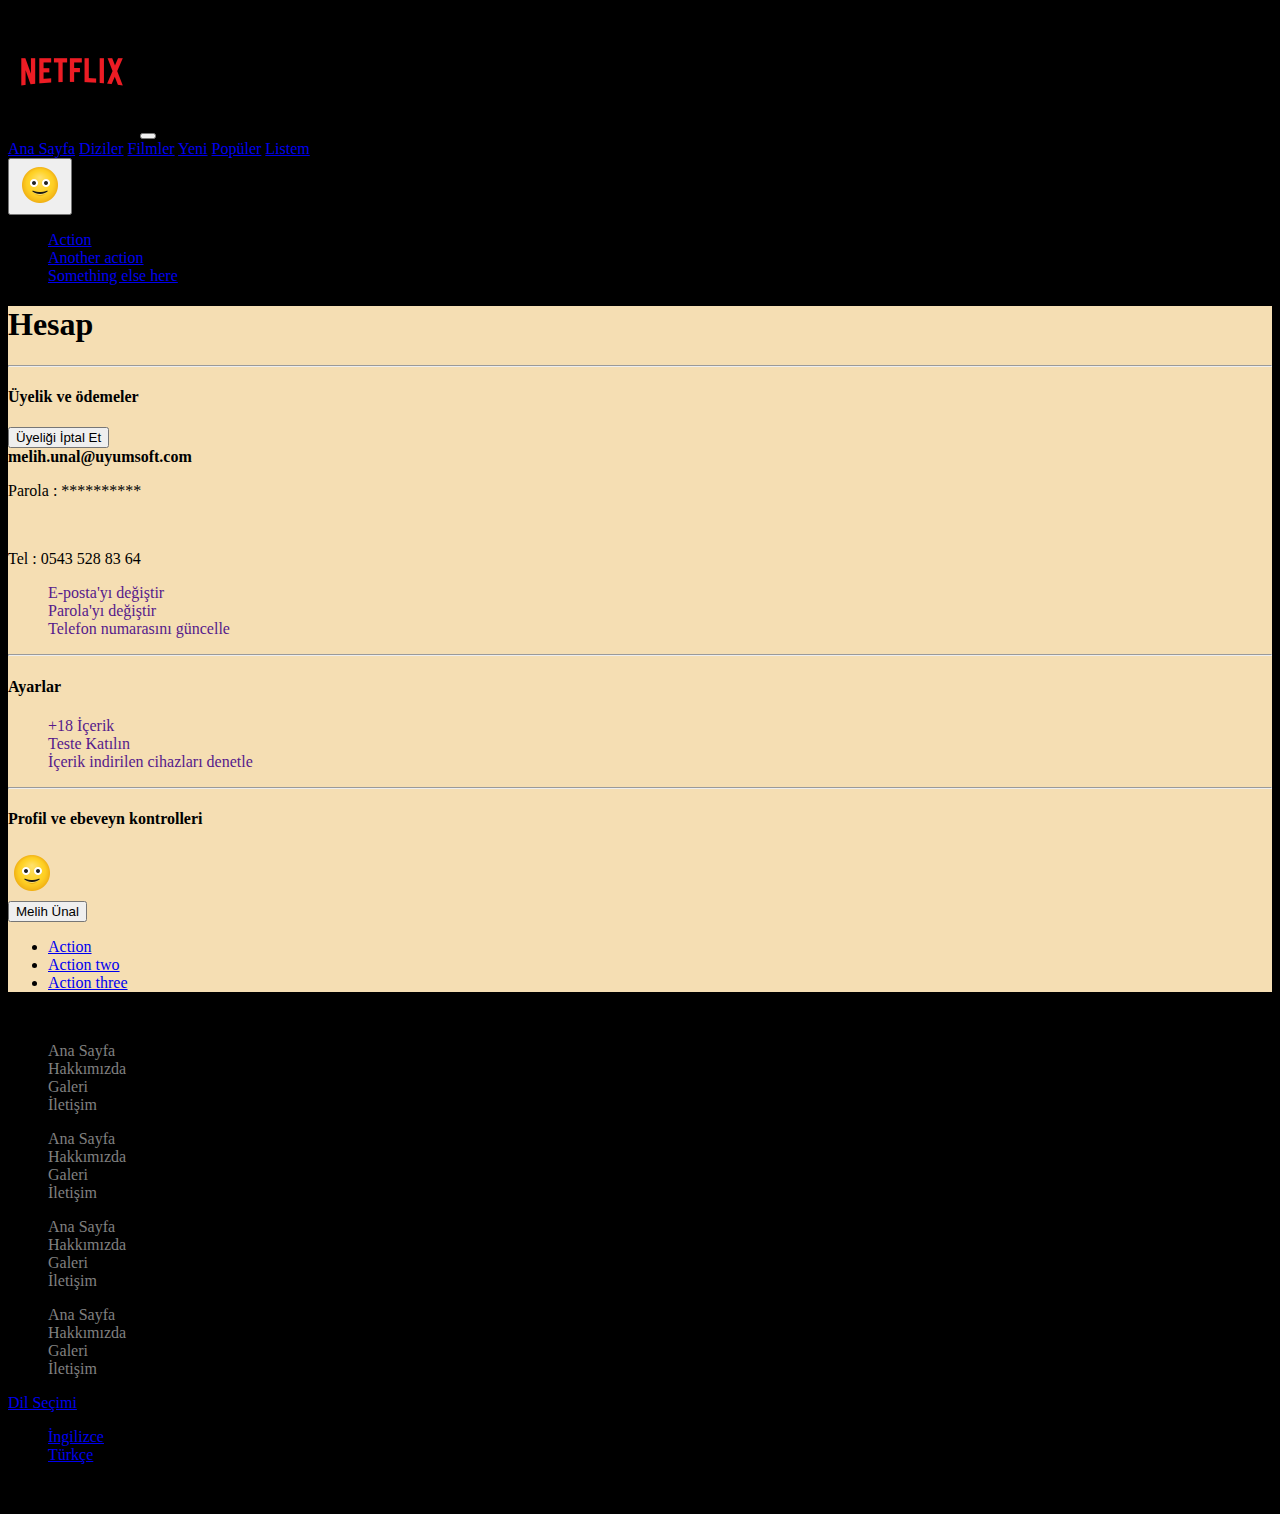
<file: index4.html>
<!DOCTYPE html>
<html lang="en">
<head>
    <meta charset="UTF-8">
    <meta http-equiv="X-UA-Compatible" content="IE=edge">
    <meta name="viewport" content="width=device-width, initial-scale=1.0">
    <title>Sayfa 4</title>
    <link href="https://cdn.jsdelivr.net/npm/bootstrap@5.2.1/dist/css/bootstrap.min.css" rel="stylesheet" integrity="sha384-iYQeCzEYFbKjA/T2uDLTpkwGzCiq6soy8tYaI1GyVh/UjpbCx/TYkiZhlZB6+fzT" crossorigin="anonymous">
    <link rel="stylesheet" href="style4.css">
</head>
<body>
    <div class="index-header"> 
        <div class="container">
            <nav class="navbar navbar-expand-lg bg-black">
                <div class="container-fluid">
                <a class="navbar-brand" href="index.html"><img src="netflix_logo.png" alt=""></a>
                <button class="navbar-toggler" type="button" data-bs-toggle="collapse" data-bs-target="#navbarNavAltMarkup" aria-controls="navbarNavAltMarkup" aria-expanded="false" aria-label="Toggle navigation">
                    <span class="navbar-toggler-icon"></span>
                </button>
                    <div class="collapse navbar-collapse" id="navbarNavAltMarkup">
                        <div class="navbar-nav">
                            <a class="nav-link active text-secondary" aria-current="page" href="#">Ana Sayfa</a>
                            <a class="nav-link text-secondary" href="#">Diziler</a>
                            <a class="nav-link text-secondary" href="#">Filmler</a>
                            <a class="nav-link text-secondary" href="#">Yeni</a>
                            <a class="nav-link text-secondary" href="#">Popüler</a>
                            <a class="nav-link text-secondary" href="#">Listem</a>
                        </div>
                    </div>
                </div>
                <div class="dropdown">
                    <button class="btn btn-black dropdown-toggle" type="button" data-bs-toggle="dropdown" aria-expanded="false">
                      <img src="smile-profil.png" alt="">
                    </button>
                    <ul class="dropdown-menu">
                      <li><a class="dropdown-item" href="#">Action</a></li>
                      <li><a class="dropdown-item" href="#">Another action</a></li>
                      <li><a class="dropdown-item" href="#">Something else here</a></li>
                    </ul>
                </div>  
            </nav>
        </div>
    </div>

    <div class="index-header-body m-lg-5">
        <div class="container">
            <div class="row">
                <h1>Hesap</h1>
                <hr>
              <div class="col-4">
                <h4>Üyelik ve ödemeler</h4>
                <button type="button" class="btn btn-primary btn-close-white border-dark">Üyeliği İptal Et</button>
              </div>
              <div class="col-4">
                <b>melih.unal@uyumsoft.com</b>
                <p>Parola : **********</p>
                <br>
                <p>Tel : 0543 528 83 64</p>
              </div>
              <div class="col-4">
                <ul class="index-ul">
                    <a href=""><li>E-posta'yı değiştir</li></a>
                    <a href=""><li>Parola'yı değiştir</li></a>
                    <a href=""><li>Telefon numarasını güncelle</li></a>
                </ul>
              </div>
              <hr>
              <div class="col-6">
                <h4>Ayarlar</h4>
              </div>
              <div class="col-6">
                <ul class="index-ul">
                    <a href=""><li>+18 İçerik</li></a>
                    <a href=""><li>Teste Katılın</li></a>
                    <a href=""><li>İçerik indirilen cihazları denetle</li></a>
                </ul>
              </div>
              <hr>
              <div class="col-6">
                <h4>Profil ve ebeveyn kontrolleri</h4>
              </div>
              <div class="col-6 d-flex">
                <img src="smile-profil.png" alt="">
                <div class="dropdown-center">
                    <button class="btn btn-close-white dropdown-toggle text-bg-dark" type="button" data-bs-toggle="dropdown" aria-expanded="false">
                      Melih Ünal
                    </button>
                    <ul class="dropdown-menu">
                      <li><a class="dropdown-item" href="#">Action</a></li>
                      <li><a class="dropdown-item" href="#">Action two</a></li>
                      <li><a class="dropdown-item" href="#">Action three</a></li>
                    </ul>
                  </div>
              </div>
            </div>
        </div>
    </div>
    <footer class="footer mt-5 pt-3">
        <div class="container">
            <div class="row">
                        <p class="text-secondary text-center">Sorularınız mı var ? 0850 850 50 50 numaralı telefonu arayın</p>
                        <div class="col-3">
                            <ul class="footer-ul">
                                <a href=""><li>Ana Sayfa</li></a>
                                <a href=""><li>Hakkımızda</li></a>
                                <a href=""><li>Galeri</li></a>
                                <a href=""><li>İletişim</li></a>
                            </ul>
                        </div>
                        <div class="col-3">
                            <ul class="footer-ul">
                                <a href=""><li>Ana Sayfa</li></a>
                                <a href=""><li>Hakkımızda</li></a>
                                <a href=""><li>Galeri</li></a>
                                <a href=""><li>İletişim</li></a>
                            </ul>
                        </div>
                        <div class="col-3">
                            <ul class="footer-ul">
                                <a href=""><li>Ana Sayfa</li></a>
                                <a href=""><li>Hakkımızda</li></a>
                                <a href=""><li>Galeri</li></a>
                                <a href=""><li>İletişim</li></a>
                            </ul>
                        </div>
                        <div class="col-3">
                            <ul class="footer-ul">
                                <a href=""><li>Ana Sayfa</li></a>
                                <a href=""><li>Hakkımızda</li></a>
                                <a href=""><li>Galeri</li></a>
                                <a href=""><li>İletişim</li></a>
                            </ul>
                    </div>
            </div>
            <div class="dropdown mt-2">
                <a class="btn btn-dark border" href="#" role="button" data-bs-toggle="dropdown" aria-expanded="false">
                  Dil Seçimi
                </a>
              
                <ul class="dropdown-menu">
                  <li><a class="dropdown-item" href="#">İngilizce</a></li>
                  <li><a class="dropdown-item" href="#">Türkçe</a></li>
                </ul>
              </div>
        </div>
                <p class="text-secondary mt-5 m-lg-5">Netflix Türkiye (Melih Ünal)</p>
    </footer>
    
    
    <script src="https://cdn.jsdelivr.net/npm/bootstrap@5.2.1/dist/js/bootstrap.bundle.min.js" integrity="sha384-u1OknCvxWvY5kfmNBILK2hRnQC3Pr17a+RTT6rIHI7NnikvbZlHgTPOOmMi466C8" crossorigin="anonymous"></script>
</body>
</html>
</file>
<file: style.css>
body{
    background-color: black;
}
img{
    max-width: 100%;
}
.index-header{
    width: 100%;
    height: 100vh;
    background: linear-gradient(rgba(0,0,0,.7) , rgba(0,0,0,.5)) , url("arkaplan.jpg");
    background-position: center;
    background-size: cover;
}
.index-header-body{
    height: 83vh;
    display: flex;
    align-items: center;
}
.accordion-item{
    margin-top: 1rem;
    border: 0;
}
.accordion-button{
    background-color: rgb(32, 32, 32);
    color: white;
}
.footer-ul{
    list-style: none;
}
.footer-ul a{
    text-decoration: none;
    color: white;
}
</file>
<file: style2.css>
body{
    background-color: rgb(48, 47, 47);
}
img{
    max-width: 100%;
}

.index-header{
    width: 100%;
    
}
.index-header-body{
    display: flex;
    align-items: center;
}
</file>
<file: style3.css>
body{
    background-color: black;
  
}
img{
    width: 100%;
}
.index-header-body{
    background: linear-gradient(rgba(0,0,0,.7) , rgba(0,0,0,.5)) , url("arkaplan.jpg");
    width: 100%;
    height: 100vh;
    background-position: center;
    background-size: cover;
    display: flex;
    align-items: center;
}
.icerik{
    color: white;
    font-size: 60px;
}
.sec1{
    background-color: rgb(47, 46, 46);
}
.container{
    width: 80%;
}
.footer-ul{
    list-style: none;
    
}
.footer-ul a{
    color: gray;
    text-decoration: none;
}
</file>
<file: style4.css>
body{
    background-color: black;
}
.index-header-body{
    background-color: wheat;
}
.index-ul{
    list-style: none;
}
.index-ul a{
    text-decoration: none;
}
.dropdown-center{
    width: 200px;
}
.footer-ul{
    list-style: none;
    
}
.footer-ul a{
    color: gray;
    text-decoration: none;
}
</file>
